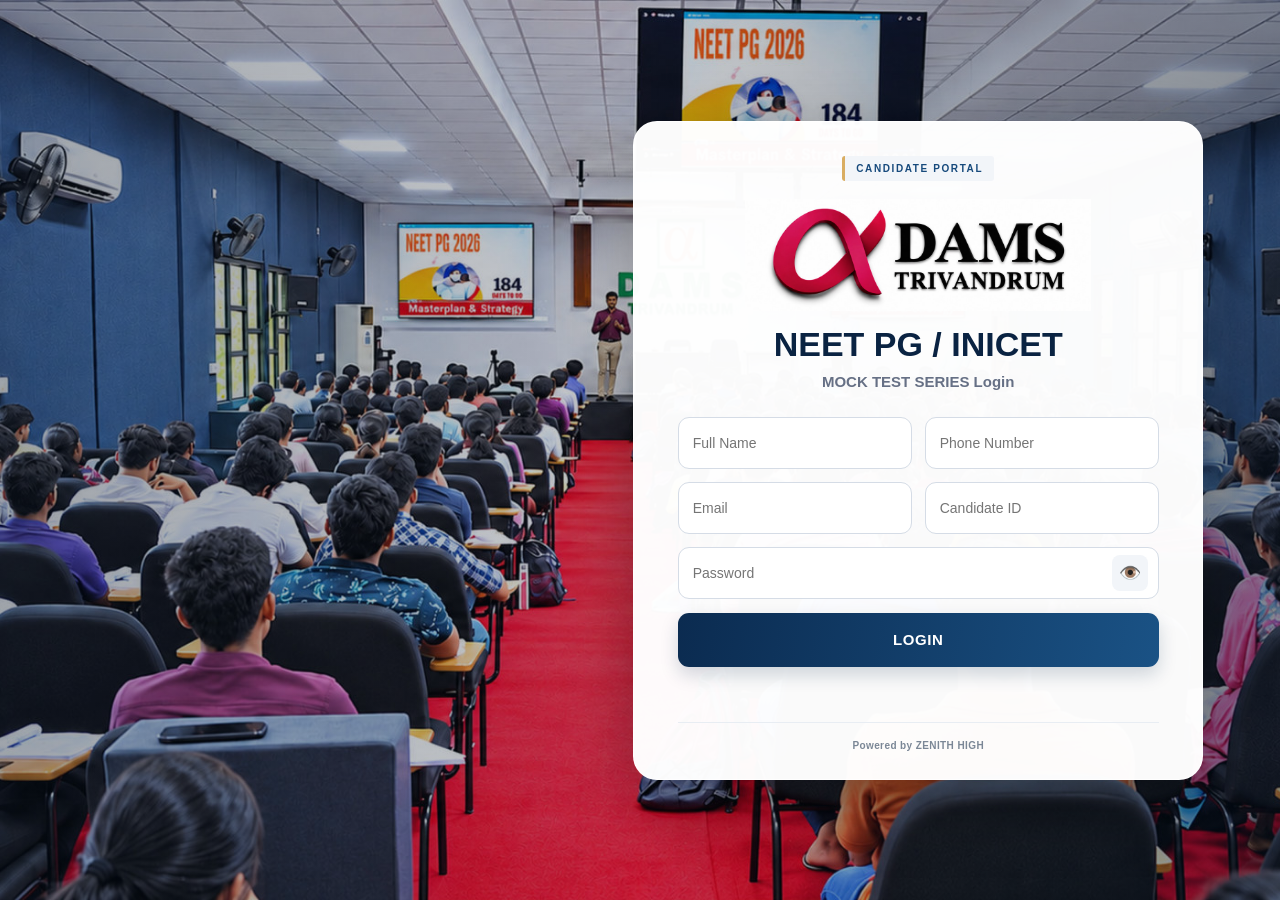
<file: index.html>
<!doctype html>
<html lang="en">
<head>
  <meta charset="utf-8">
  <meta name="viewport" content="width=device-width,initial-scale=1">
  <meta name="theme-color" content="#071a32">
  <meta http-equiv="refresh" content="0;url=login.html">
  <title>DAMS TVM NEET CBT</title>
</head>
<body>
  <p>Opening the DAMS candidate portal… <a href="login.html">Continue to login</a></p>
  <script>location.replace(new URL('login.html', location.href).href);</script>
</body>
</html>
</file>
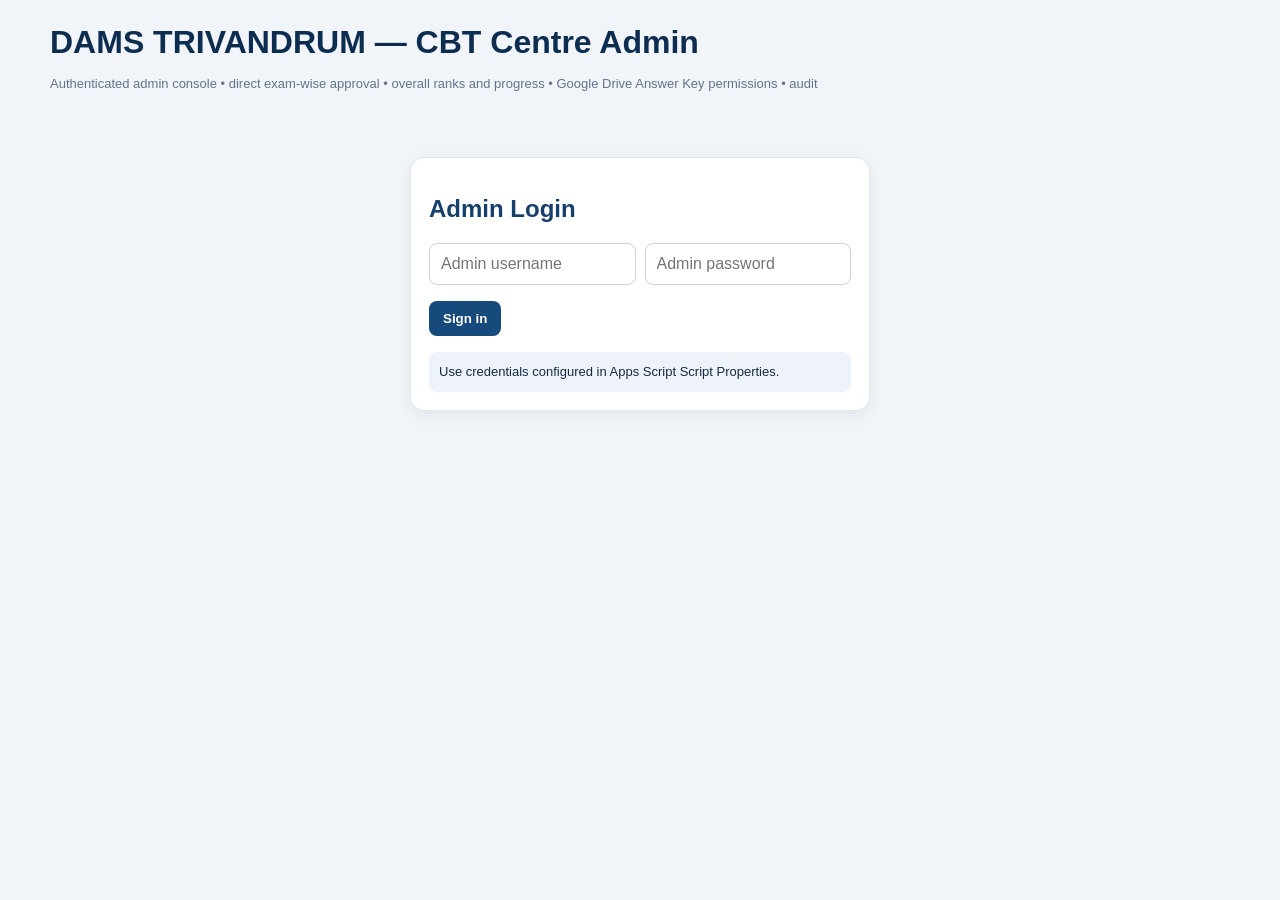
<file: admin.html>
<!DOCTYPE html>
<html lang="en">
<head>
<meta charset="UTF-8">
<meta name="viewport" content="width=device-width,initial-scale=1">
<meta name="theme-color" content="#071a32">
<title>DAMS CBT Centre Admin</title>
<style>
*{box-sizing:border-box}
body{margin:0;padding:20px;background:#f1f4f8;color:#172b45;font-family:Arial,sans-serif}
.wrap{max-width:1180px;margin:auto}
.panel{background:#fff;border:1px solid #dfe6ee;border-radius:14px;padding:18px;margin:14px 0;box-shadow:0 5px 18px #0b234010}
h1{color:#0c2d50;margin:4px 0 6px}
h2{color:#173f6c}
.muted{color:#63748a;font-size:13px;line-height:1.5}
.row{display:flex;gap:9px;flex-wrap:wrap;align-items:center}
input,select{padding:11px;border:1px solid #cbd5e1;border-radius:8px;min-width:180px;flex:1;max-width:100%;font:inherit}
button{padding:10px 14px;border:0;border-radius:8px;background:#174a7c;color:#fff;font-weight:700;cursor:pointer;transition:transform .12s ease,box-shadow .12s ease,filter .12s ease;position:relative}
button:hover:not(:disabled){filter:brightness(1.08);box-shadow:0 3px 10px #0b234022}
button:active:not(:disabled),button.feedback:not(:disabled){transform:translateY(1px) scale(.98);box-shadow:inset 0 2px 5px #0003,0 0 0 3px #4d8bc455}
button.secondary{background:#e9eff6;color:#173f6c}
button.danger{background:#a52636}
button.success{background:#177245}
button:disabled{opacity:.5;cursor:not-allowed;filter:grayscale(.2)}
button[aria-busy="true"]{cursor:progress;opacity:.78}
button[aria-busy="true"]:before{content:"";display:inline-block;width:11px;height:11px;margin-right:8px;border:2px solid currentColor;border-right-color:transparent;border-radius:50%;vertical-align:-1px;animation:spin .7s linear infinite}
@keyframes spin{to{transform:rotate(360deg)}}
table{width:100%;border-collapse:collapse;font-size:13px}
td,th{text-align:left;border-bottom:1px solid #e3e8ef;padding:9px;vertical-align:top;overflow-wrap:anywhere}
th{background:#f7f9fc;color:#294766;white-space:nowrap}
.table-wrap{overflow-x:auto;border:1px solid #e3e8ef;border-radius:9px}
#dashboard{display:none}
#loginPanel{max-width:460px;margin:7vh auto}
.notice{padding:10px;background:#eef3f9;border-radius:8px;margin-top:10px;white-space:pre-wrap;font-size:13px;line-height:1.5}
.error{color:#a11;background:#fff0f0}
.section-title{margin:0 0 12px}
.check{min-width:auto;flex:0}
.file-config{display:flex;gap:8px;flex-wrap:wrap;margin:10px 0}
.file-config input{min-width:260px}
video{width:min(100%,480px);background:#101820;border-radius:10px;display:none;margin-top:12px}
#cameraMsg{font-size:13px;color:#617086}
.status{font-weight:700}
.status.GRANTED,.status.ALREADY_GRANTED,.status.EXTERNAL{color:#177245}
.status.NOT_GRANTED,.status.REVOKED{color:#63748a}
.status.OLD_FILE{color:#a52636}
.small{font-size:12px}
.rank-change.up{color:#177245;font-weight:800}
.rank-change.down{color:#a52636;font-weight:800}
.rank-change.same{color:#63748a;font-weight:700}
.rank-highlight{font-weight:800;color:#173f6c}
#rankSearchInput{max-width:320px}
@media(max-width:650px){body{padding:9px}.panel{padding:12px}.row>*{min-width:0}#rankSearchInput{max-width:none;width:100%}button{min-height:40px}}
</style>
</head>
<body>
<main class="wrap">
<header>
  <h1>DAMS TRIVANDRUM — CBT Centre Admin</h1>
  <p class="muted">Authenticated admin console • direct exam-wise approval • overall ranks and progress • Google Drive Answer Key permissions • audit</p>
</header>

<section class="panel" id="loginPanel">
  <h2>Admin Login</h2>
  <div class="row">
    <input id="adminUser" autocomplete="username" placeholder="Admin username">
    <input id="adminPass" type="password" autocomplete="current-password" placeholder="Admin password">
  </div>
  <p><button id="loginBtn" type="button">Sign in</button></p>
  <div id="loginMsg" class="notice" role="status" aria-live="polite">Use credentials configured in Apps Script Script Properties.</div>
</section>

<div id="dashboard">
<section class="panel">
  <div class="row"><h2 class="section-title" style="flex:1">Pending exam approval requests</h2><button id="refreshBtn" class="secondary" type="button">Refresh dashboard</button></div>
  <div class="table-wrap"><table><thead><tr><th>Candidate</th><th>Email</th><th>Selected exam</th><th>Device</th><th>Requested</th><th>Expires</th><th>Decision</th></tr></thead><tbody id="pendingBody"></tbody></table></div>
  <div id="actionMsg" class="notice" role="status" aria-live="polite">No pending exam approval action performed.</div>
</section>

<section class="panel" id="rankingPanel">
  <h2 class="section-title">Overall rank list &amp; candidate progress</h2>
  <p class="muted">The rank list becomes available only after the selected exam’s official end time. Only successfully submitted results are ranked. Progress compares each candidate with the immediately preceding configured exam. Tie-break order: higher score, lower time taken, earlier submission.</p>
  <div class="row">
    <select id="rankExamSelect" aria-label="Choose exam for rank list"><option value="">Loading exam windows…</option></select>
    <button id="rankRefreshBtn" class="secondary" type="button">Refresh rank list</button>
    <button id="downloadRankCsvBtn" class="success" type="button" disabled>Download CSV</button>
    <input id="rankSearchInput" type="search" placeholder="Search candidate ID or name" aria-label="Search ranked candidates">
  </div>
  <div id="rankInfo" class="notice" role="status" aria-live="polite">Select a closed exam window to prepare its overall rank list.</div>
  <div class="table-wrap" style="margin-top:10px">
    <table>
      <thead><tr>
        <th>Rank</th><th>Candidate</th><th>Score</th><th>Correct</th><th>Wrong</th><th>Unattempted</th><th>Accuracy</th><th>Time taken</th><th>Previous score</th><th>Score change</th><th>Score change %</th><th>Previous rank</th><th>Rank change</th><th>Submitted</th>
      </tr></thead>
      <tbody id="rankBody"><tr><td colspan="14">No rank list loaded.</td></tr></tbody>
    </table>
  </div>
</section>

<section class="panel">
  <h2 class="section-title">Google Drive Answer Key permissions</h2>
  <p class="muted">Choose an exam. Only candidates with a recorded centre approval for that exact exam and a submitted result for that same exam window are eligible. Permissions remain locked until its official end time. Grant reader access individually or in sequential bulk batches.</p>
  <div class="row"><select id="answerExamSelect"><option value="">Loading exam windows…</option></select><button id="refreshAnswerKeyBtn" class="secondary" type="button">Refresh candidates</button></div>
  <div class="file-config"><input id="answerKeyFileId" placeholder="Private Answer Key PDF Drive file ID or URL"><button id="saveAnswerKeyFileBtn" type="button">Save PDF for this exam</button></div>
  <div id="answerKeyInfo" class="notice" role="status" aria-live="polite">Select an exam to inspect eligible submitted candidates.</div>
  <div class="row" style="margin:12px 0"><label class="row small"><input id="selectAllAnswerCandidates" class="check" type="checkbox"> Select all eligible candidates</label><button id="bulkGrantAnswerKeyBtn" class="success" type="button">Grant selected (bulk)</button></div>
  <div class="table-wrap"><table><thead><tr><th>Select</th><th>Candidate</th><th>Registered email</th><th>Score</th><th>Submitted</th><th>Drive status</th><th>Action</th></tr></thead><tbody id="answerKeyCandidatesBody"></tbody></table></div>
  <div id="answerKeyActionMsg" class="notice" role="status" aria-live="polite">No permission action performed.</div>
</section>

<section class="panel">
  <h2 class="section-title">Active centre authorizations</h2>
  <div class="table-wrap"><table><thead><tr><th>Candidate</th><th>Centre</th><th>Authorized at</th><th>Last heartbeat</th><th>Action</th></tr></thead><tbody id="sessionsBody"></tbody></table></div>
</section>

<section class="panel">
  <h2 class="section-title">Recent audit events</h2>
  <div class="table-wrap"><table><thead><tr><th>Time</th><th>Candidate</th><th>Event</th><th>Admin</th><th>Details</th></tr></thead><tbody id="auditBody"></tbody></table></div>
</section>

<p><button id="logoutAdmin" class="secondary" type="button">Admin logout</button></p>
</div>
</main>
<script src="config.js?v=20261114_rank_progress_v1"></script>
<script src="admin.js?v=20261114_rank_progress_v1"></script>
</body>
</html>
</file>
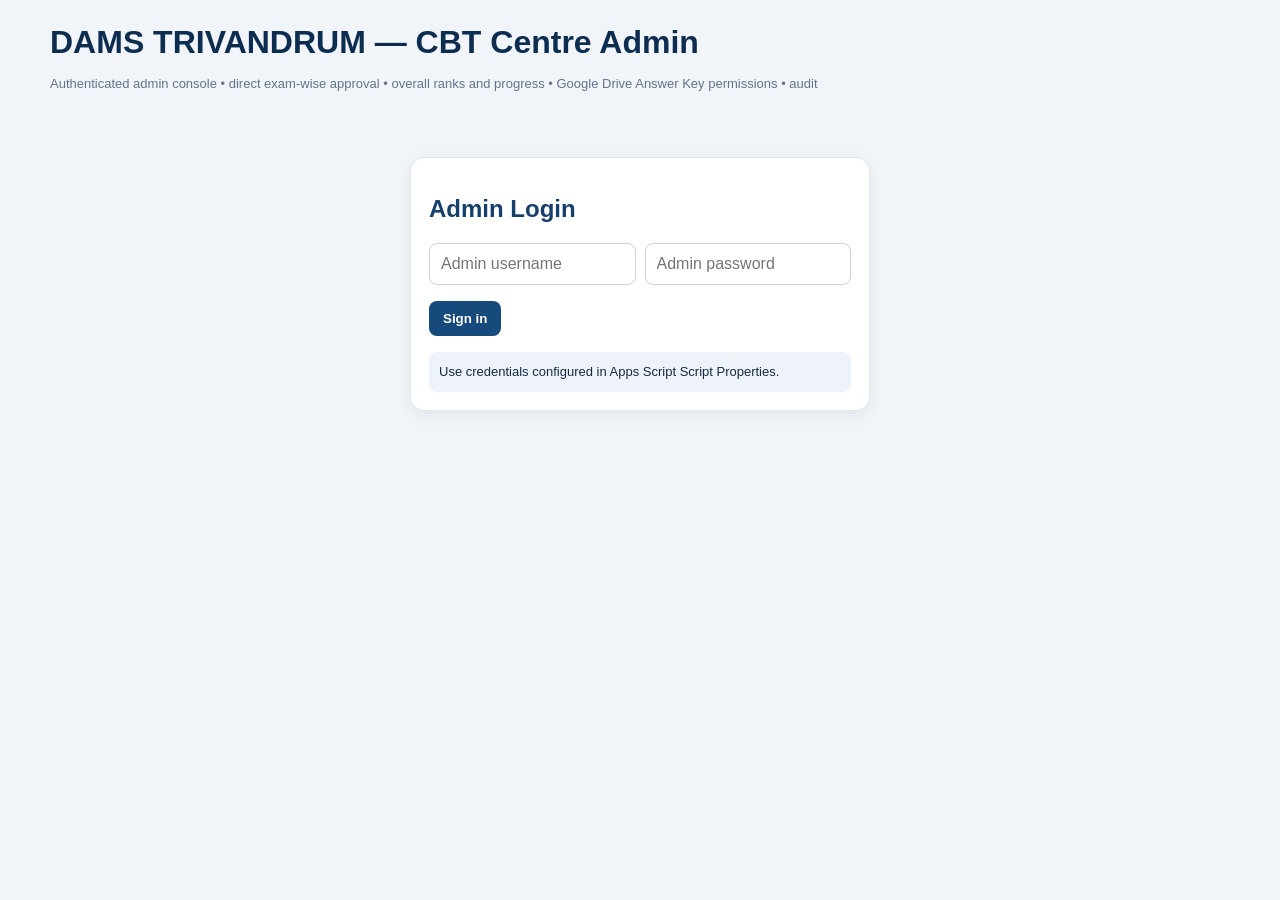
<file: dashboard.html>
<!doctype html>
<html lang="en">
<head>
  <meta charset="utf-8">
  <meta name="viewport" content="width=device-width,initial-scale=1">
  <meta http-equiv="refresh" content="0;url=admin.html">
  <title>DAMS CBT Admin</title>
</head>
<body>
  <p>Opening the secure admin dashboard… <a href="admin.html">Continue</a></p>
  <script>location.replace(new URL('admin.html', location.href).href);</script>
</body>
</html>
</file>
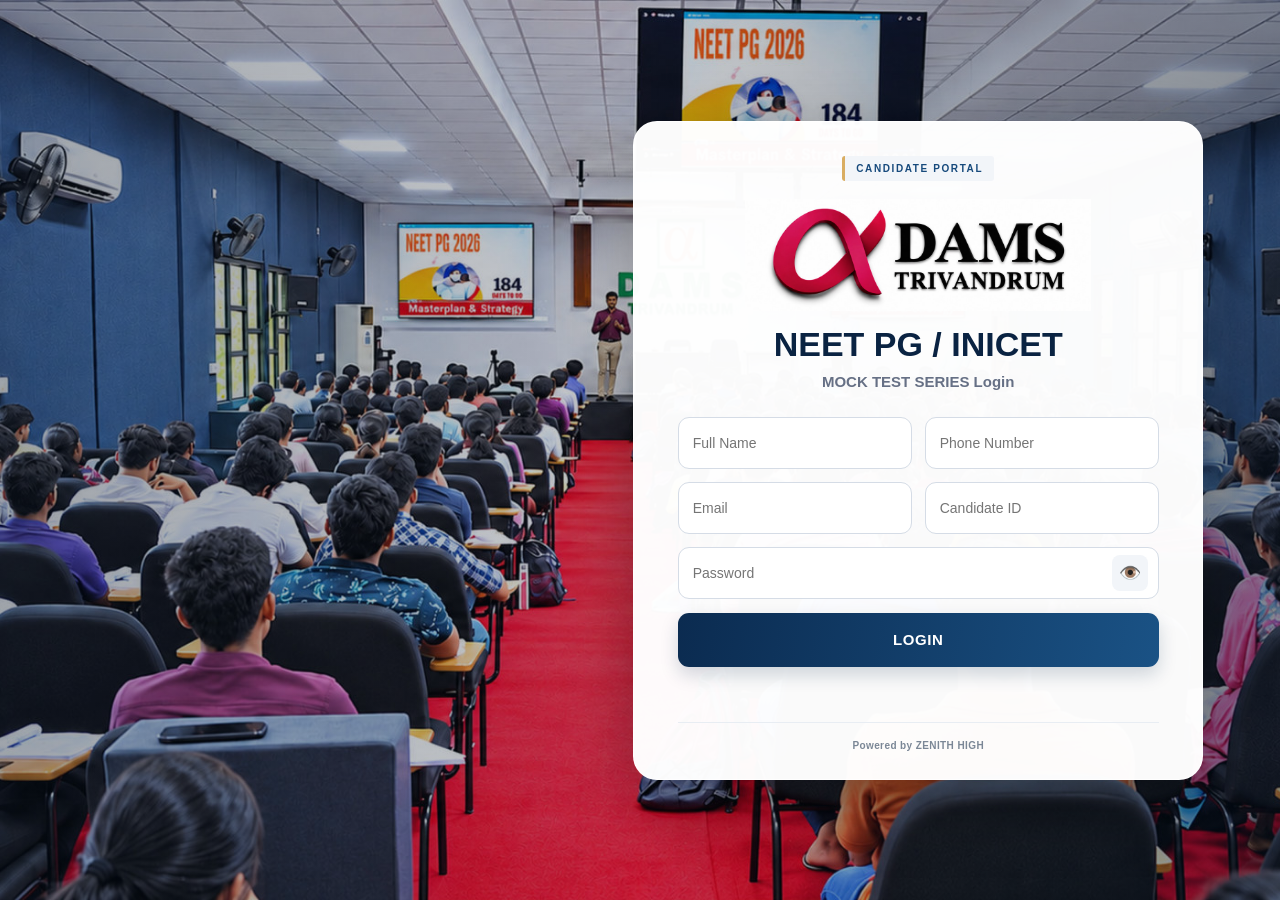
<file: exam-selector.html>
<!DOCTYPE html>
<html lang="en"><head>
<meta charset="UTF-8"><meta name="viewport" content="width=device-width,initial-scale=1"><meta name="theme-color" content="#071a32">
<title>Select Examination - DAMS CBT</title>
<style>
*{box-sizing:border-box}body{margin:0;padding:18px;background:#f1f4f8;color:#172b45;font-family:Arial,sans-serif}.wrap{max-width:980px;margin:auto}
.head{background:#0c2d50;color:#fff;border-radius:16px;padding:22px;margin:10px 0 16px}.head h1{margin:0 0 7px;font-size:25px}.muted{color:#66788e;font-size:13px;line-height:1.5}.head .muted{color:#d8e2ef}
.panel{background:#fff;border:1px solid #dfe6ee;border-radius:14px;padding:18px;margin:14px 0;box-shadow:0 5px 18px #0b234010}.exam-list{display:grid;grid-template-columns:repeat(auto-fit,minmax(245px,1fr));gap:12px}.exam-card{border:1px solid #d8e1eb;border-radius:12px;padding:15px;background:#fff}.exam-card.selected{border:2px solid #174a7c;background:#f5f9fd}.exam-card h3{margin:0 0 10px;color:#143b63}.meta{font-size:13px;line-height:1.65;color:#596b80;white-space:pre-line}
.tag{display:inline-block;padding:4px 8px;border-radius:20px;background:#edf2f7;color:#39516c;font-size:11px;font-weight:700;margin-bottom:9px}.tag.open{background:#e8f6ee;color:#176b35}.tag.upcoming{background:#fff5df;color:#805300}.tag.closed{background:#f2f3f5;color:#68778b}
.btn{min-height:40px;padding:11px 16px;border:0;border-radius:8px;background:#174a7c;color:#fff;font-weight:700;cursor:pointer;transition:transform .12s,filter .15s,box-shadow .15s,background .15s}.btn:hover:not(:disabled){filter:brightness(1.08);box-shadow:0 5px 13px rgba(23,74,124,.17)}.btn:active:not(:disabled){transform:translateY(1px) scale(.985);filter:brightness(.94)}.btn:focus-visible{outline:3px solid rgba(217,173,98,.9);outline-offset:3px}.btn.secondary{background:#e9eff6;color:#173f6c}.btn:disabled{opacity:.58;cursor:not-allowed;box-shadow:none}.btn.is-loading:before{content:"";display:inline-block;width:12px;height:12px;margin-right:8px;vertical-align:-2px;border:2px solid currentColor;border-right-color:transparent;border-radius:50%;animation:spin .7s linear infinite}
.row{display:flex;gap:9px;flex-wrap:wrap;align-items:center;margin-top:14px}.notice{padding:12px;background:#eef3f9;border-radius:9px;margin-top:12px;white-space:pre-wrap;font-size:13px;line-height:1.55}.notice.error{background:#fff0f0;color:#a11}.links{margin:18px 0;text-align:center}.links a{color:#174a7c;font-weight:700;margin:0 9px}.links a:focus-visible{outline:3px solid #d9ad62;outline-offset:3px;border-radius:3px}
@keyframes spin{to{transform:rotate(360deg)}}
@media(max-width:600px){body{padding:10px}.head{padding:18px}.head h1{font-size:21px}.panel{padding:14px}.row .btn{flex:1 1 auto}}
@media(prefers-reduced-motion:reduce){*,*:before,*:after{animation-duration:.01ms!important;transition-duration:.01ms!important;scroll-behavior:auto!important}}
</style></head><body><main class="wrap">
<header class="head"><h1>DAMS TRIVANDRUM — Select Examination</h1><div class="muted" id="candidateLine">Loading candidate session…</div></header>
<section class="panel"><h2>Available examinations</h2><p class="muted">Sign in first, then select the exact examination you intend to attend. Admin approval is requested only for that selected exam; no approval is needed to view previously submitted results.</p><div id="examList" class="exam-list"><div class="muted">Loading examination windows…</div></div><div id="selectorStatus" class="notice" role="status" aria-live="polite">Checking available examinations…</div></section>
<section class="panel"><h2>Exam-wise administrator approval</h2><p class="muted" id="selectedExamText">Select an examination above to continue.</p><div class="row"><button class="btn" id="requestApprovalBtn" disabled>Request Admin Approval</button><button class="btn secondary" id="refreshExamsBtn">Refresh Examinations</button><button class="btn secondary" id="logoutBtn">Logout</button></div><div id="approvalStatus" class="notice" role="status" aria-live="polite">No approval request has been made.</div></section>
<div class="links"><a href="result.html">Previous Results / Performance Analysis</a></div>
</main>
<script src="config.js?v=20261113_direct_approval_v2"></script>
<script src="tab-session.js?v=20261114_tab_bound_v1"></script>
  <script src="exam-selector.js?v=20261114_tab_bound_v1"></script>
</body></html>
</file>
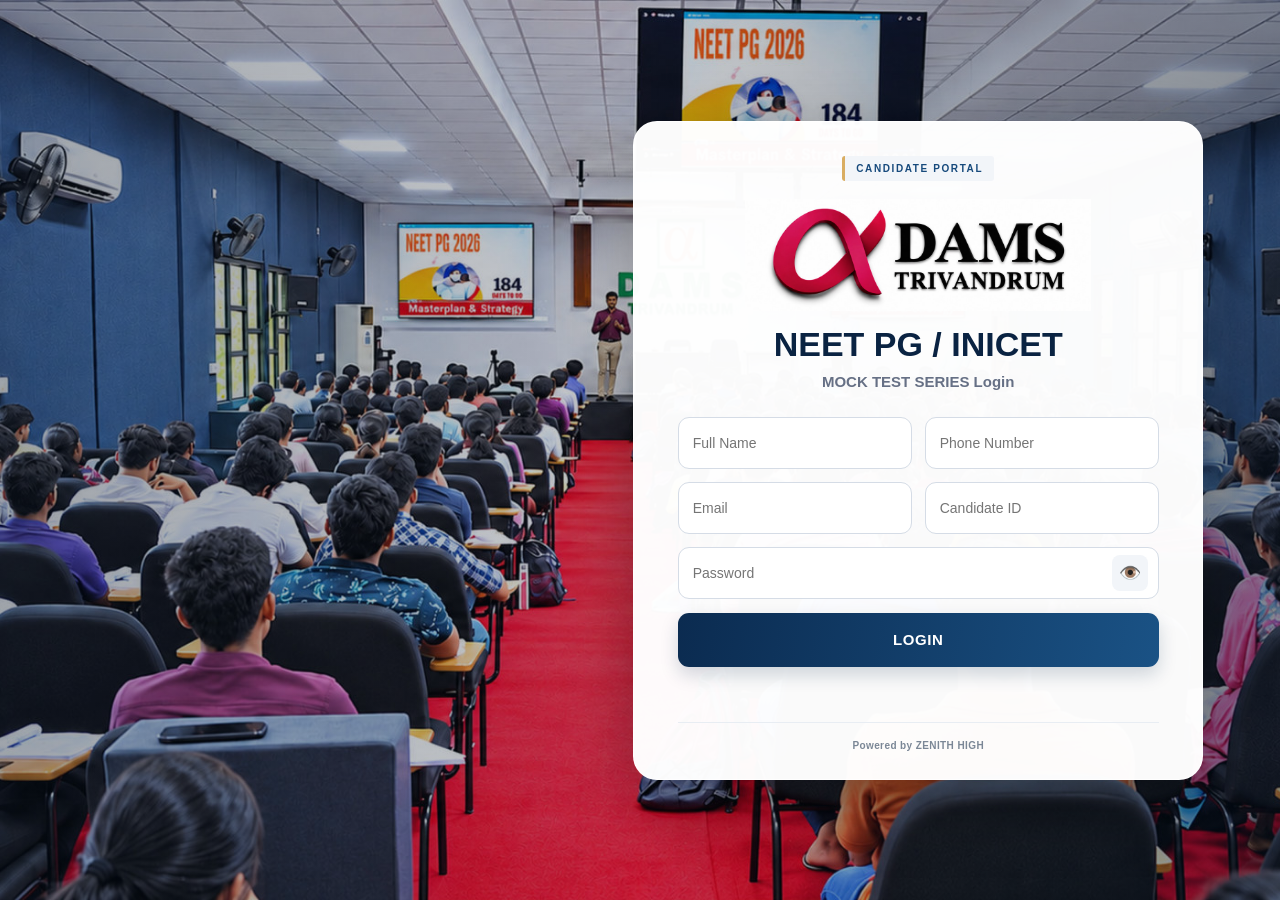
<file: exam.html>
<!DOCTYPE html>
<html lang="en">
<head>
  <meta charset="UTF-8" />
  <meta name="viewport" content="width=device-width, initial-scale=1.0" />
  <title>DAMS TRIVANDRUM - MOCK TEST SERIES - Exam</title>

<style>
    * { box-sizing: border-box; }

    body {
      margin: 0;
      font-family: Arial, sans-serif;
      background: #ffffff;
      color: #111;
    }

    .topbar {
      background: #003b66;
      color: white;
      min-height: 34px;
      padding: 7px 14px;
      display: flex;
      justify-content: space-between;
      align-items: center;
      font-size: 14px;
      font-weight: bold;
      position: sticky;
      top: 0;
      z-index: 999;
    }

    .layout {
      display: grid;
      grid-template-columns: 1fr 310px;
      min-height: calc(100vh - 34px);
    }

    .main {
      padding: 15px 45px;
      background: #ffffff;
    }

    .qbox { max-width: 950px; }

    .student-info {
      font-size: 13px;
      margin-bottom: 10px;
      line-height: 1.5;
      color: #333;
    }

    .qtitle {
      font-weight: bold;
      margin-bottom: 12px;
      font-size: 15px;
    }

    .qtext {
      background: #f7f7f7;
      padding: 12px;
      border-radius: 4px;
      line-height: 1.45;
      font-size: 15px;
      margin-bottom: 14px;
      white-space: pre-wrap;
    }

    .media-status {
      display: none;
      padding: 12px;
      margin: 12px 0;
      background: #eef3f9;
      border: 1px solid #d6dce5;
      border-radius: 6px;
      color: #003b66;
      font-size: 14px;
      font-weight: bold;
      text-align: center;
    }

    .qimg {
      width: 100%;
      max-height: 520px;
      object-fit: contain;
      display: block;
      margin: 12px auto;
      border: 1px solid #ddd;
      border-radius: 4px;
      cursor: zoom-in;
      background: #ffffff;
    }

    .qvideo {
      width: 100%;
      max-height: 520px;
      display: block;
      margin: 12px auto;
      border: 1px solid #ddd;
      border-radius: 4px;
      background: #000000;
    }

    .opts { margin-top: 10px; }

    .opt {
      border: 1px solid #ddd;
      border-radius: 4px;
      padding: 10px 12px;
      margin-bottom: 8px;
      font-size: 14px;
      background: white;
      cursor: pointer;
      display: flex;
      align-items: center;
      gap: 8px;
    }

    .opt:hover { background: #f6f8fb; }

    .opt.selected {
      background: #dbeafe;
      border-color: #003b66;
      font-weight: bold;
    }

    .radio-circle {
      width: 13px;
      height: 13px;
      min-width: 13px;
      border-radius: 50%;
      border: 2px solid #8a8a8a;
      display: inline-block;
      position: relative;
    }

    .opt.selected .radio-circle { border-color: #0057d9; }

    .opt.selected .radio-circle::after {
      content: "";
      width: 7px;
      height: 7px;
      background: #0057d9;
      border-radius: 50%;
      position: absolute;
      left: 1px;
      top: 1px;
    }

    .actions {
      display: flex;
      gap: 8px;
      margin-top: 12px;
      flex-wrap: wrap;
    }

    button {
      background: #003b66;
      color: white;
      border: none;
      border-radius: 5px;
      padding: 9px 14px;
      font-weight: bold;
      cursor: pointer;
      font-size: 13px;
    }

    button:hover { opacity: 0.9; }

    button:disabled {
      opacity: 0.45;
      cursor: not-allowed;
    }

    button.danger { background: #c40035; }

    .palette {
      background: #f3f5fa;
      border-left: 1px solid #d6dce5;
      padding: 25px 18px;
      min-height: calc(100vh - 34px);
      position: sticky;
      top: 34px;
      max-height: calc(100vh - 34px);
      overflow-y: auto;
      scroll-behavior: smooth;
    }

    .palette h3 {
      margin: 0 0 16px 0;
      font-size: 20px;
    }

    #pal {
      display: grid;
      grid-template-columns: repeat(6, 38px);
      gap: 10px;
      align-items: center;
    }

    #pal button {
      width: 38px;
      height: 38px;
      padding: 0;
      border-radius: 6px;
      border: none;
      font-size: 13px;
      font-weight: bold;
      color: #111;
      background: #dbe3e7;
    }

    #pal button.current {
      outline: 3px solid #000;
      outline-offset: 2px;
    }

    #pal button.unanswered {
      background: #dbe3e7;
      color: #111;
    }

    #pal button.answered {
      background: #2e7d32;
      color: white;
    }

    #pal button.review {
      background: #7b1fa2;
      color: white;
    }

    #pal button.ansreview {
      background: #0d70b7;
      color: white;
    }

    .legend {
      margin-top: 16px;
      font-size: 13px;
    }

    .legend div {
      margin-bottom: 8px;
      display: flex;
      align-items: center;
      gap: 8px;
    }

    .dot {
      width: 13px;
      height: 13px;
      display: inline-block;
      border-radius: 3px;
    }

    .dot.unanswered { background: #dbe3e7; }
    .dot.answered { background: #2e7d32; }
    .dot.review { background: #7b1fa2; }
    .dot.ansreview { background: #0d70b7; }

    .warning {
      color: #c62828;
      font-weight: bold;
      margin-top: 14px;
      font-size: 14px;
    }

    .img-modal {
      display: none;
      position: fixed;
      inset: 0;
      background: rgba(0, 0, 0, 0.92);
      z-index: 9999;
    }

    .img-modal.show { display: block; }

    .img-modal-top {
      height: 55px;
      display: flex;
      justify-content: flex-end;
      align-items: center;
      gap: 10px;
      padding: 10px;
    }

    .img-modal-body {
      height: calc(100vh - 55px);
      display: flex;
      justify-content: center;
      align-items: center;
      overflow: auto;
    }

    .img-modal-body img {
      max-width: 95%;
      max-height: 95%;
      object-fit: contain;
    }

    @media (max-width: 768px) {
      .topbar {
        height: auto;
        min-height: 36px;
        font-size: 13px;
        padding: 8px 10px;
      }

      .layout { display: block; }

      .main { padding: 12px; }

      .qtext { font-size: 14px; }

      .qimg,
      .qvideo {
        max-height: 360px;
      }

      .opt {
        font-size: 14px;
        padding: 10px;
      }

      .actions { gap: 6px; }

      .actions button {
        padding: 8px 10px;
        font-size: 12px;
      }

      .palette {
        border-left: none;
        border-top: 1px solid #d6dce5;
        min-height: auto;
        padding: 18px 12px;
        position: static;
        max-height: 55vh;
        overflow-y: auto;
        scroll-behavior: smooth;
      }

      #pal {
        grid-template-columns: repeat(6, 42px);
        gap: 9px;
      }

      #pal button {
        width: 42px;
        height: 42px;
        font-size: 13px;
      }
    }

    @media (max-width: 380px) {
      #pal { grid-template-columns: repeat(5, 42px); }
    }

    #qImgWrap img {
      width: 100%;
      max-height: 520px;
      object-fit: contain;
      display: block;
      margin: 12px auto;
      border: 1px solid #ddd;
      border-radius: 4px;
      cursor: zoom-in;
      background: #fff;
    }

    #imgModalPic {
      max-width: 95%;
      max-height: 95%;
      object-fit: contain;
    }

    .student-info { margin-bottom: 10px; }
    .schedule-info { font-size: 12px; font-weight: normal; }

    /* Candidate ID in exam header */
    .candidate-id-display {
      font-size: 12px;
      font-weight: bold;
      white-space: nowrap;
    }

    @media (max-width: 768px) {
      .candidate-id-display {
        display: block;
        margin-top: 3px;
        font-size: 12px;
      }
    }
</style>

<link rel="stylesheet" href="dams-theme.css?v=1">

</head>

<body>

  <header class="topbar">
    <div>
      DAMS TRIVANDRUM - MOCK TEST SERIES

      <span class="candidate-id-display">
        | Candidate ID: <b id="candidateIdDisplay">--</b>
      </span>

      <span class="schedule-info">
        | IST: <span id="istClock">--</span>
      </span>
    </div>

    <div>
      Time Left: <b id="timeLeft">60:00</b>
      &nbsp; | &nbsp;
      Violations: <b id="vio">0</b>
    </div>
  </header>

  <div class="layout">

    <main class="main">
      <div class="qbox">

        <div class="student-info" id="studentInfo"></div>

        <div class="student-info schedule-info">
          Exam window:
          <span id="examStartIST">--</span>
          to
          <span id="examEndIST">--</span>
        </div>

        <div id="qTitle" class="qtitle">Loading examination...</div>
        <div id="qText" class="qtext"></div>
        <div id="qImgWrap"></div>
        <div id="opts" class="opts"></div>

        <div class="actions">
          <button id="prevBtn" type="button">Previous</button>
          <button id="clearBtn" type="button">Clear Response</button>
          <button id="markBtn" type="button">Mark for Review</button>
          <button id="nextBtn" type="button">Next</button>
        </div>

        <div class="actions">
          <button id="submitBtn" class="danger" type="button">Submit</button>
        </div>

        <div class="warning" id="warning"></div>

      </div>
    </main>

    <aside class="palette" id="paletteBox">
      <h3>Questions</h3>
      <div id="pal"></div>

      <div class="legend">
        <div><span class="dot unanswered"></span> Unanswered</div>
        <div><span class="dot answered"></span> Answered</div>
        <div><span class="dot review"></span> Marked</div>
        <div><span class="dot ansreview"></span> Answered + Marked</div>
      </div>
    </aside>

  </div>

  <div id="imgModal" class="img-modal" aria-hidden="true">
    <div class="img-modal-top">
      <button id="imgFullBtn" type="button">Fullscreen</button>
      <button id="imgCloseBtn" class="danger" type="button">Close</button>
    </div>

    <div class="img-modal-body">
      <img id="imgModalPic" alt="Question image enlarged" />
    </div>
  </div>

  <!-- Load configuration first, then the single exam controller. -->
  <script src="config.js?v=20261113_direct_approval_v2"></script>
  <script src="tab-session.js?v=20261114_tab_bound_v1"></script>
  <script src="exam.js?v=20261114_tab_bound_v1"></script>

  <!-- Display logged-in Candidate ID -->
  <script>
    (function () {
      try {
        const candidate = JSON.parse(
          sessionStorage.getItem("neet_candidate") || "{}"
        );

        const candidateId =
          candidate.candidateId || candidate.id || "";

        const display = document.getElementById("candidateIdDisplay");

        if (display) {
          display.textContent = candidateId || "Not available";
        }
      } catch (error) {
        const display = document.getElementById("candidateIdDisplay");
        if (display) {
          display.textContent = "Not available";
        }
      }
    })();
  </script>

</body>
</html>
</file>
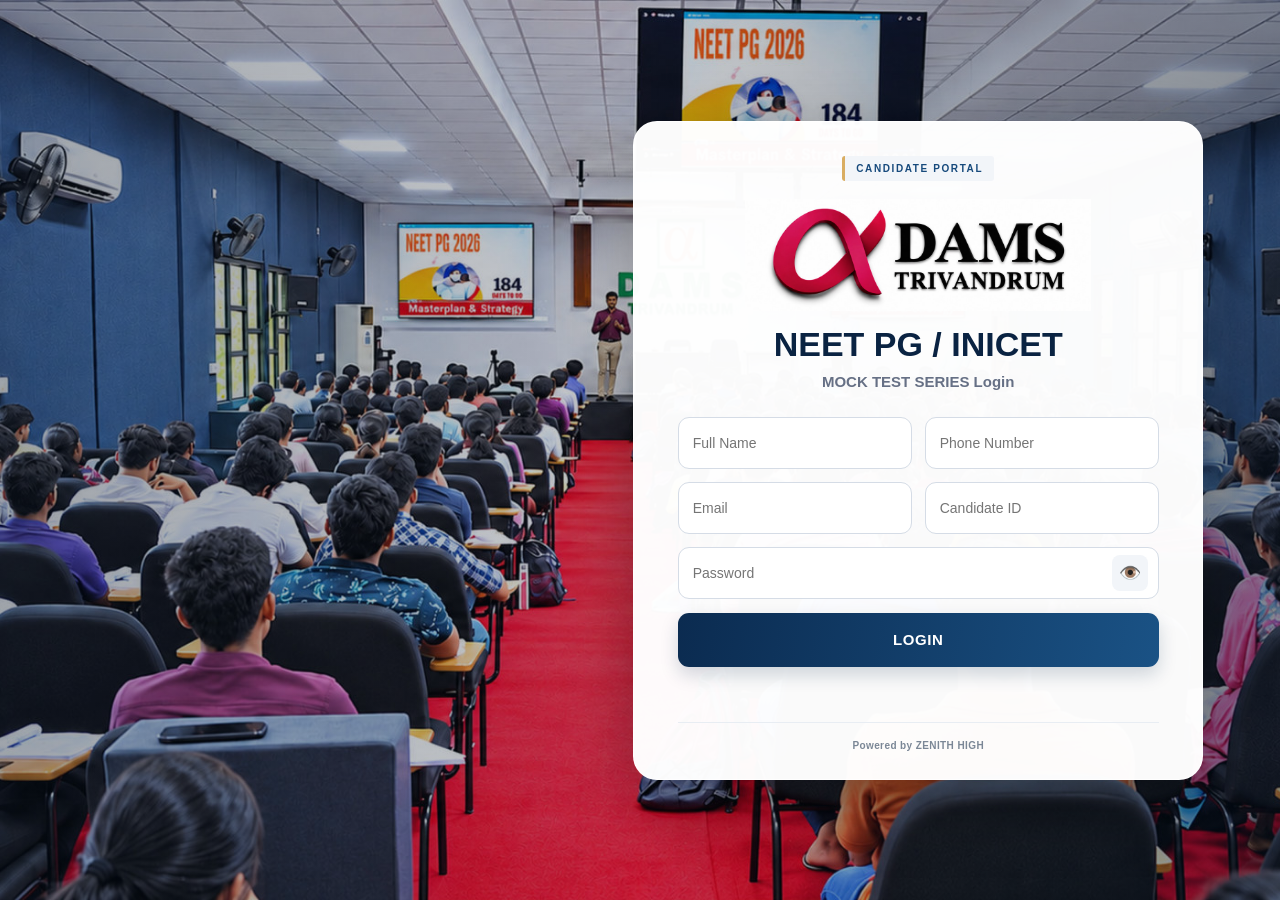
<file: instructions.html>
<!DOCTYPE html>
<html lang="en">
<head>
<meta charset="UTF-8"><meta name="viewport" content="width=device-width,initial-scale=1"><meta name="theme-color" content="#071a32">
<title>Exam Instructions - DAMS CBT</title>
<style>
*{box-sizing:border-box}body{margin:0;background:#eef3f9;color:#172033;font-family:Arial,sans-serif}.topbar{padding:18px 22px;background:#003b66;color:#fff;font-weight:800}.card{max-width:900px;margin:28px auto;background:#fff;padding:30px;border-radius:14px;box-shadow:0 4px 18px #0001}h2{margin-top:0;font-size:28px}.candidate{padding:14px;background:#f4f7fb;border-radius:10px;line-height:1.6}.meta{display:flex;gap:10px;flex-wrap:wrap;margin:14px 0 20px}.pill{padding:10px 12px;background:#eef2f7;border-radius:8px;font-size:13px}ul{font-size:16px;line-height:1.8;padding-left:25px}.btn{padding:13px 22px;border:0;border-radius:9px;background:#003b66;color:#fff;font-size:16px;font-weight:800;cursor:pointer}.btn:disabled{opacity:.45;cursor:not-allowed}.notice{font-weight:700;margin:12px 0;padding:12px;border-radius:8px;background:#eef3f9;line-height:1.5}.notice.error{background:#fff0f0;color:#a11}@media(max-width:700px){.card{margin:16px 12px;padding:22px 18px}h2{font-size:24px}ul{font-size:15px}}
</style>
<link rel="preconnect" href="https://script.google.com" crossorigin><link rel="preconnect" href="https://script.googleusercontent.com" crossorigin><link rel="dns-prefetch" href="//script.google.com"><link rel="stylesheet" href="ui-feedback.css?v=20261114_tab_bound_v1">
</head>
<body>
<header class="topbar">DAMS TRIVANDRUM — ZENITH NEET PG / INICET MOCK TEST SERIES</header>
<main class="card">
<h2>Examination Instructions</h2>
<div class="candidate" id="candidateInfo">Loading candidate…</div>
<div class="meta"><div class="pill">Exam: <b id="examName">--</b></div><div class="pill">Start (IST): <b id="startIST">--</b></div><div class="pill">End (IST): <b id="endIST">--</b></div><div class="pill">Status: <b id="statusTxt">Checking…</b></div></div>
<ul>
<li>Read each question carefully before answering.</li>
<li>Refreshing this same browser tab is permitted; the existing attempt and original timer will resume.</li>
<li>Switching to another browser tab or minimizing the browser during the exam requires fresh Admin approval before continuing.</li>
<li>Using another browser or device requires a new Admin approval for that exact exam.</li>
<li>A temporary network interruption does not reset the timer or clear saved answers. Reconnect and continue in the same tab.</li>
<li>The examination timer starts only after you press Start Exam when the scheduled start time has arrived.</li>
<li>Click Submit only when you are finished. Remember your Candidate ID to check the result.</li>
<li>Admin approval is specific to the selected exam, device/browser and browser tab.</li>
</ul>
<label><input id="agree" type="checkbox"> I have read and understood the instructions.</label>
<p><button class="btn" id="startBtn" disabled>Start Exam</button></p>
<div id="msg" class="notice">Verifying administrator approval…</div>
<p><a href="result.html">Previous Results</a> · <a href="#" id="logoutLink">Logout</a></p>
</main>
<script src="config.js?v=20261114_tab_bound_v1"></script>
<script src="tab-session.js?v=20261114_tab_bound_v1"></script>
<script>
'use strict';
(function(){
  const $=id=>document.getElementById(id);
  function read(){try{return JSON.parse(sessionStorage.getItem('neet_candidate')||'null');}catch(_){return null;}}
  const c=read();
  if(!c||!c.token||!c.accessToken||!c.deviceSessionId||!c.examWindowId){location.replace('exam-selector.html');return;}
  const ex=c.selectedExam||{};
  const startMs=Date.parse(ex.startISO||'');
  const endMs=Date.parse(ex.endISO||'');
  if(Number.isFinite(startMs))window.EXAM_START_MS=startMs;
  if(Number.isFinite(endMs))window.EXAM_END_MS=endMs;
  $('candidateInfo').textContent='Name: '+(c.name||'')+' | Candidate ID: '+c.candidateId+' | Email: '+(c.email||'');
  $('examName').textContent=ex.examName||c.examWindowId;
  $('startIST').textContent=window.formatIST?window.formatIST(startMs):new Date(startMs).toLocaleString();
  $('endIST').textContent=window.formatIST?window.formatIST(endMs):new Date(endMs).toLocaleString();
  function say(t,bad){if($('msg').textContent!==t)$('msg').textContent=t;$('msg').classList.toggle('error',!!bad);}
  async function api(action){
    const r=await fetch(window.API_URL,{method:'POST',headers:{'Content-Type':'text/plain;charset=utf-8'},body:JSON.stringify({action,token:c.token,candidateId:c.candidateId,examWindowId:c.examWindowId,accessToken:c.accessToken,deviceSessionId:c.deviceSessionId,tabSessionId:c.tabSessionId}),cache:'no-store'});
    const t=await r.text();let d;try{d=JSON.parse(t);}catch(_){throw new Error('Invalid response from examination server.');}
    if(!r.ok||d.ok===false){const e=new Error(d.error||d.message||'Request failed');e.code=d.code||'';throw e;}return d;
  }
  let authorized=false;let starting=false;let checkTimer=null;let checkBusy=false;
  function tick(){
    const now=Date.now();
    const open=Number.isFinite(startMs)&&Number.isFinite(endMs)&&now>=startMs&&now<=endMs;
    $('startBtn').disabled=starting||!authorized||!open||!$('agree').checked;
    if(authorized&&!starting)say(open?'Approval is active. You may start the exam now. The timer begins only after you press Start Exam.':'Approval is active. You may read the instructions and wait for the scheduled start time.',false);
  }
  async function check(){
    if(checkBusy)return;checkBusy=true;
    try{
      const d=await api('checkExamAccess');
      if(d.authorized!==true){const error=new Error('Administrator approval is not active for this exam and browser tab.');error.code='CENTRE_AUTH_REVOKED';throw error;}
      authorized=true;$('statusTxt').textContent='Approved';say('Administrator approval confirmed for '+(ex.examName||c.examWindowId)+'.',false);tick();
    }catch(e){
      authorized=false;$('startBtn').disabled=true;
      const code=String(e&&e.code||'').toUpperCase();
      const requiresApproval=['CENTRE_AUTH_REQUIRED','CENTRE_AUTH_INVALID','CENTRE_AUTH_REVOKED','TAB_SESSION_REQUIRED','TAB_SESSION_INVALID','TAB_SESSION_MISMATCH'].includes(code);
      if(requiresApproval){
        $('statusTxt').textContent='Not approved';
        say(e.message+' Return to Exam Selector to request approval again.',true);
        setTimeout(()=>location.replace('exam-selector.html?reauthorize=1'),1800);
      }else{
        $('statusTxt').textContent='Connection pending';
        say('The server cannot be reached right now. Your approval is not being reset. Reconnect to the internet; this page will retry automatically.',true);
        if(checkTimer)clearTimeout(checkTimer);
        checkTimer=setTimeout(check,2500);
      }
    }finally{checkBusy=false;}
  }
  $('agree').addEventListener('change',tick);
  $('startBtn').addEventListener('click',async()=>{
    if(starting||!authorized||!$('agree').checked)return;
    starting=true;const button=$('startBtn');button.disabled=true;button.classList.add('is-loading');button.setAttribute('aria-busy','true');button.textContent='Checking approval…';
    try{
      const d=await api('checkExamAccess');if(!d.authorized)throw new Error('Approval was revoked.');
      button.textContent='Opening examination…';location.replace('exam.html?v=20261114_tab_bound_v1');
    }catch(e){
      const code=String(e&&e.code||'').toUpperCase();
      const requiresApproval=['CENTRE_AUTH_REQUIRED','CENTRE_AUTH_INVALID','CENTRE_AUTH_REVOKED','TAB_SESSION_REQUIRED','TAB_SESSION_INVALID','TAB_SESSION_MISMATCH'].includes(code);
      authorized=false;starting=false;
      button.classList.remove('is-loading');button.removeAttribute('aria-busy');button.textContent='Start Exam';
      say(requiresApproval?e.message:'The server could not confirm your approval because of a connection problem. Your approval is not being reset; reconnect and this page will verify it again.',true);
      tick();
      if(checkTimer)clearTimeout(checkTimer);
      checkTimer=setTimeout(check,requiresApproval?1200:2500);
    }
  });
  $('logoutLink').addEventListener('click',async e=>{
    e.preventDefault();const link=$('logoutLink');link.classList.add('feedback');link.textContent='Logging out…';
    try{await api('cancelCandidateLogin');}catch(_){}
    sessionStorage.removeItem('neet_candidate');location.replace('login.html');
  });
  (async()=>{
    try{
      if(!window.ZenithTabSession)throw new Error('Tab security helper is missing. Refresh this page.');
      const oldTabId=String(c.tabSessionId||'');
      c.tabSessionId=await window.ZenithTabSession.ensure(c);
      if(oldTabId&&oldTabId!==c.tabSessionId){c.accessToken='';c.accessId='';sessionStorage.setItem('neet_candidate',JSON.stringify(c));location.replace('exam-selector.html?reauthorize=1');return;}
      sessionStorage.setItem('neet_candidate',JSON.stringify(c));
      check();
    }catch(e){say(e.message||'Unable to verify this browser tab.',true);$('statusTxt').textContent='Not approved';$('startBtn').disabled=true;}
  })();
  setInterval(tick,1000);
})();
</script>
<script src="ui-feedback.js?v=20261114_tab_bound_v1" defer></script>
</body></html>
</file>
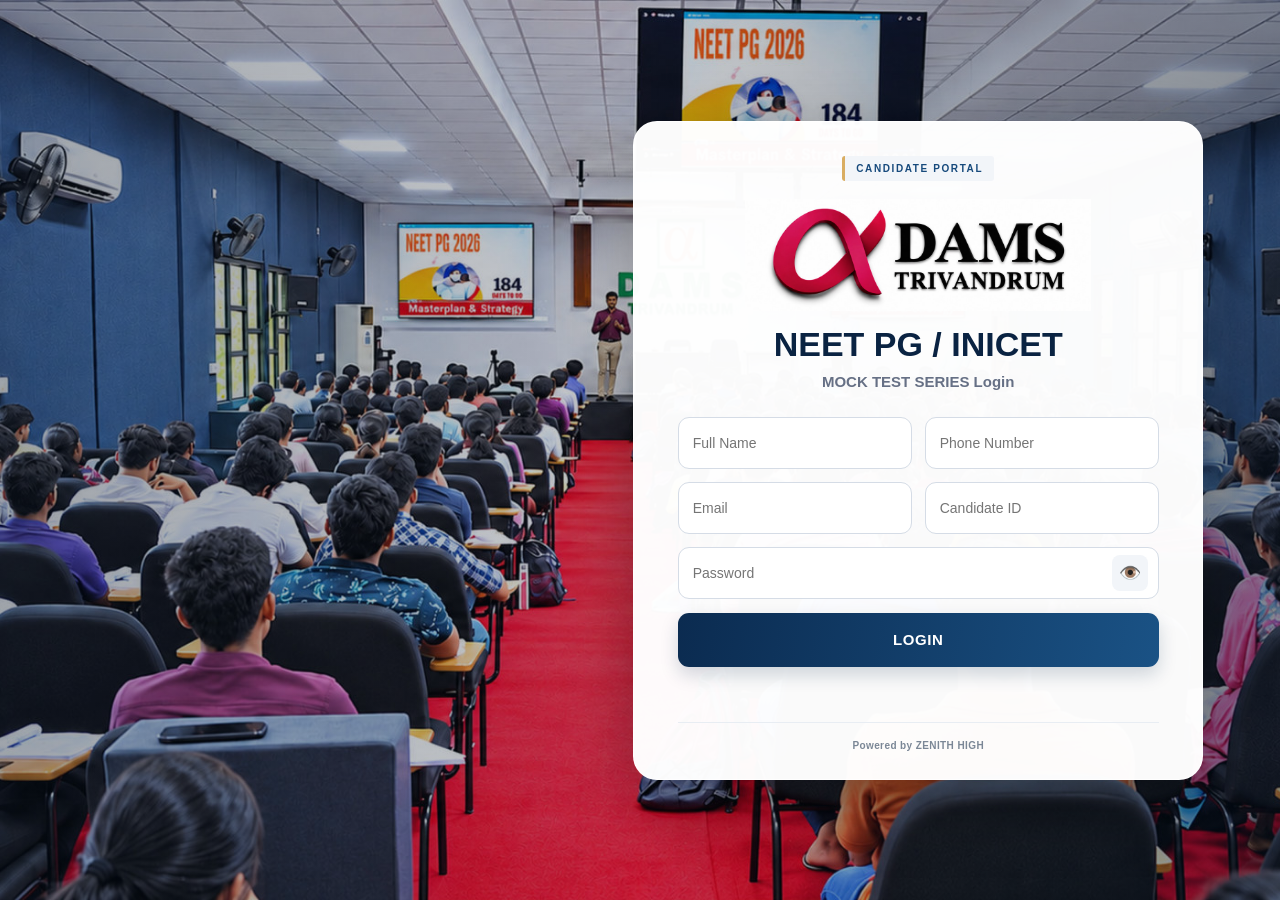
<file: login.html>
<!DOCTYPE html>
<html lang="en">
<head>
<meta charset="UTF-8">
<meta name="viewport" content="width=device-width, initial-scale=1.0">
<meta name="theme-color" content="#071a32">
<title>DAMS TRIVANDRUM | NEET PG / INICET</title>
<style>
:root{--navy:#0a2342;--blue:#174a7c;--gold:#d9ad62}
*{box-sizing:border-box}html,body{min-height:100%;margin:0}
body{min-height:100vh;min-height:100svh;display:flex;align-items:center;justify-content:flex-end;padding:34px clamp(24px,6vw,100px);background-color:#10243d;background-image:linear-gradient(90deg,rgba(5,18,35,.38),rgba(5,18,35,.22),rgba(5,18,35,.48)),url("IMG_4116.jpeg");background-position:center;background-size:cover;background-repeat:no-repeat;font-family:Arial,sans-serif}
.login-container{width:min(570px,100%);padding:34px clamp(25px,3.4vw,48px) 28px;border:1px solid rgba(255,255,255,.82);border-radius:24px;background:rgba(255,255,255,.98);box-shadow:0 24px 70px rgba(0,0,0,.32);text-align:center}
.login-container:before{content:"CANDIDATE PORTAL";display:block;width:max-content;margin:0 auto 18px;padding:7px 11px;border-left:3px solid var(--gold);border-radius:3px;background:#f2f5f9;color:var(--blue);font-size:10px;font-weight:900;letter-spacing:.16em}
.logo{display:block;width:min(100%,390px);height:112px;object-fit:contain;margin:0 auto 14px}
.inst-name{margin:0;color:var(--navy);font-size:clamp(25px,3vw,34px);font-weight:900}
.title{margin:9px 0 27px;color:#667085;font-size:15px;font-weight:600}
.form{display:grid;grid-template-columns:1fr 1fr;gap:13px}
.form>input,.password-box input{width:100%;min-width:0;height:52px;padding:0 14px;border:1px solid #d5dce6;border-radius:11px;background:#fff;color:#172235;font:inherit;font-size:14px;outline:none}
.form>input:focus,.password-box input:focus{border-color:#1b5688;box-shadow:0 0 0 3px rgba(23,74,124,.12)}
.password-box{position:relative;grid-column:1/-1}.password-box input{padding-right:52px}
.toggle{position:absolute;top:50%;right:11px;transform:translateY(-50%);width:36px;height:36px;border:0;border-radius:8px;background:#f2f5f9;color:#52657c;cursor:pointer;font-size:18px;transition:background .15s,transform .15s}
.form>button:not(.toggle){grid-column:1/-1;width:100%;min-height:54px;margin-top:1px;border:0;border-radius:11px;background:linear-gradient(100deg,#0b2b50,#1a5285);color:#fff;font-size:15px;font-weight:850;letter-spacing:.04em;cursor:pointer;box-shadow:0 8px 18px rgba(11,43,80,.18);transition:transform .12s,filter .15s,box-shadow .15s}
.form>button:not(.toggle):hover:not(:disabled){filter:brightness(1.08);box-shadow:0 10px 22px rgba(11,43,80,.24)}
.form>button:not(.toggle):active:not(:disabled),.toggle:active{transform:translateY(1px) scale(.99)}
.form>button:focus-visible,.toggle:focus-visible{outline:3px solid rgba(217,173,98,.85);outline-offset:3px}
.form>button:disabled{opacity:.65;cursor:wait}
#loginBtn.is-loading:before{content:"";display:inline-block;width:13px;height:13px;margin-right:9px;vertical-align:-2px;border:2px solid rgba(255,255,255,.4);border-top-color:#fff;border-radius:50%;animation:spin .7s linear infinite}
.toggle.is-toggled{background:#dce8f4;color:#123e68;box-shadow:inset 0 0 0 1px #b9cde0}
#msg{grid-column:1/-1;min-height:18px;margin:0;text-align:center;font-size:13px;overflow-wrap:anywhere}
.login-container:after{content:"Powered by ZENITH HIGH";display:block;margin-top:24px;padding-top:17px;border-top:1px solid #e8edf3;color:#7b8796;text-align:center;font-size:10px;font-weight:700;letter-spacing:.04em}
@keyframes spin{to{transform:rotate(360deg)}}
@media(max-width:760px){body{justify-content:center;padding:22px 14px;background-position:center;background-attachment:scroll}.login-container{width:min(520px,100%);padding:26px 20px 22px;border-radius:20px}.logo{height:90px;width:min(100%,330px)}.form{grid-template-columns:1fr;gap:11px}.password-box,.form>button,#msg{grid-column:1}.form>input,.password-box input{height:50px;font-size:16px}}
@media(max-width:380px){.login-container{padding:22px 16px 19px}.logo{height:78px}}
</style>
</head>
<body>
<main class="login-container">
  <img src="IMG_4332.jpeg" class="logo" alt="DAMS Trivandrum Logo">
  <h2 class="inst-name">NEET PG / INICET</h2>
  <h3 class="title">MOCK TEST SERIES Login</h3>
  <div class="form">
    <input type="text" id="fullName" placeholder="Full Name" autocomplete="name">
    <input type="tel" id="phone" placeholder="Phone Number" autocomplete="tel">
    <input type="email" id="email" placeholder="Email" autocomplete="email">
    <input type="text" id="cid" placeholder="Candidate ID" autocomplete="username">
    <div class="password-box">
      <input type="password" id="pwd" placeholder="Password" autocomplete="current-password">
      <button class="toggle" id="passwordToggle" type="button" onclick="togglePassword()" aria-label="Show password" aria-pressed="false">👁️</button>
    </div>
    <button type="button" id="loginBtn" onclick="login()">LOGIN</button>
    <p id="msg" role="status" aria-live="polite"></p>
  </div>
</main>
<script src="config.js?v=20261113_direct_approval_v2"></script>
<script src="tab-session.js?v=20261114_tab_bound_v1"></script>
  <script src="login.js?v=20261114_tab_bound_v1"></script>
</body>
</html>
</file>
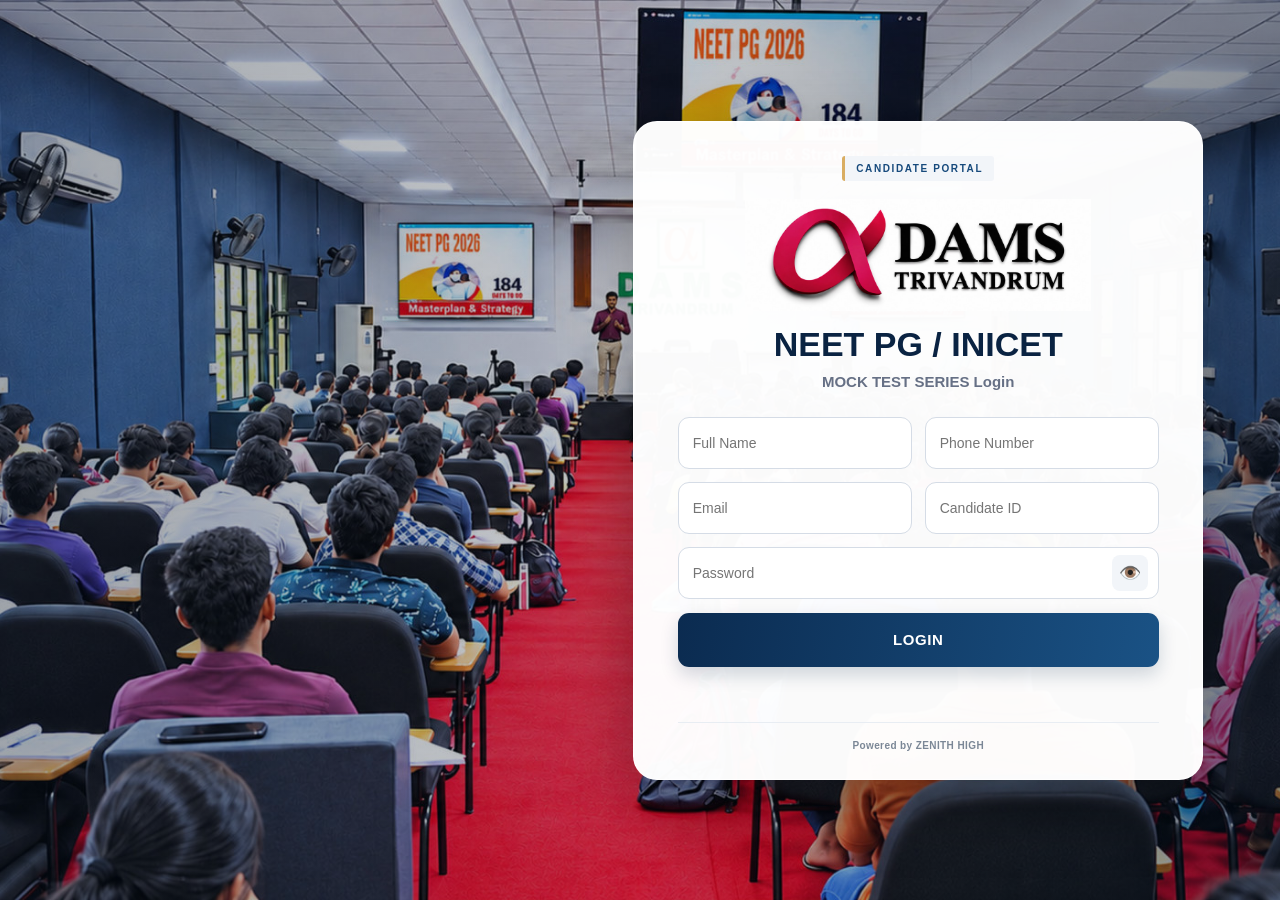
<file: qr-wait.html>
<!doctype html>
<html lang="en">
<head>
  <meta charset="utf-8">
  <meta name="viewport" content="width=device-width,initial-scale=1">
  <meta name="theme-color" content="#071a32">
  <meta http-equiv="refresh" content="1;url=exam-selector.html">
  <title>Centre Approval - DAMS CBT</title>
  <style>body{margin:0;padding:24px;font:16px Arial,sans-serif;background:#f3f5f8;color:#172b45}.card{max-width:560px;margin:8vh auto;padding:24px;border-radius:14px;background:#fff;box-shadow:0 8px 28px #10243d16}a{color:#174a7c;font-weight:700}</style>
</head>
<body><main class="card"><h1>DAMS TRIVANDRUM</h1><p>The older QR authorization screen has been replaced by direct exam-wise administrator approval.</p><p>Opening the examination selector… <a href="exam-selector.html">Continue now</a></p></main><script>location.replace(new URL('exam-selector.html', location.href).href);</script></body>
</html>
</file>
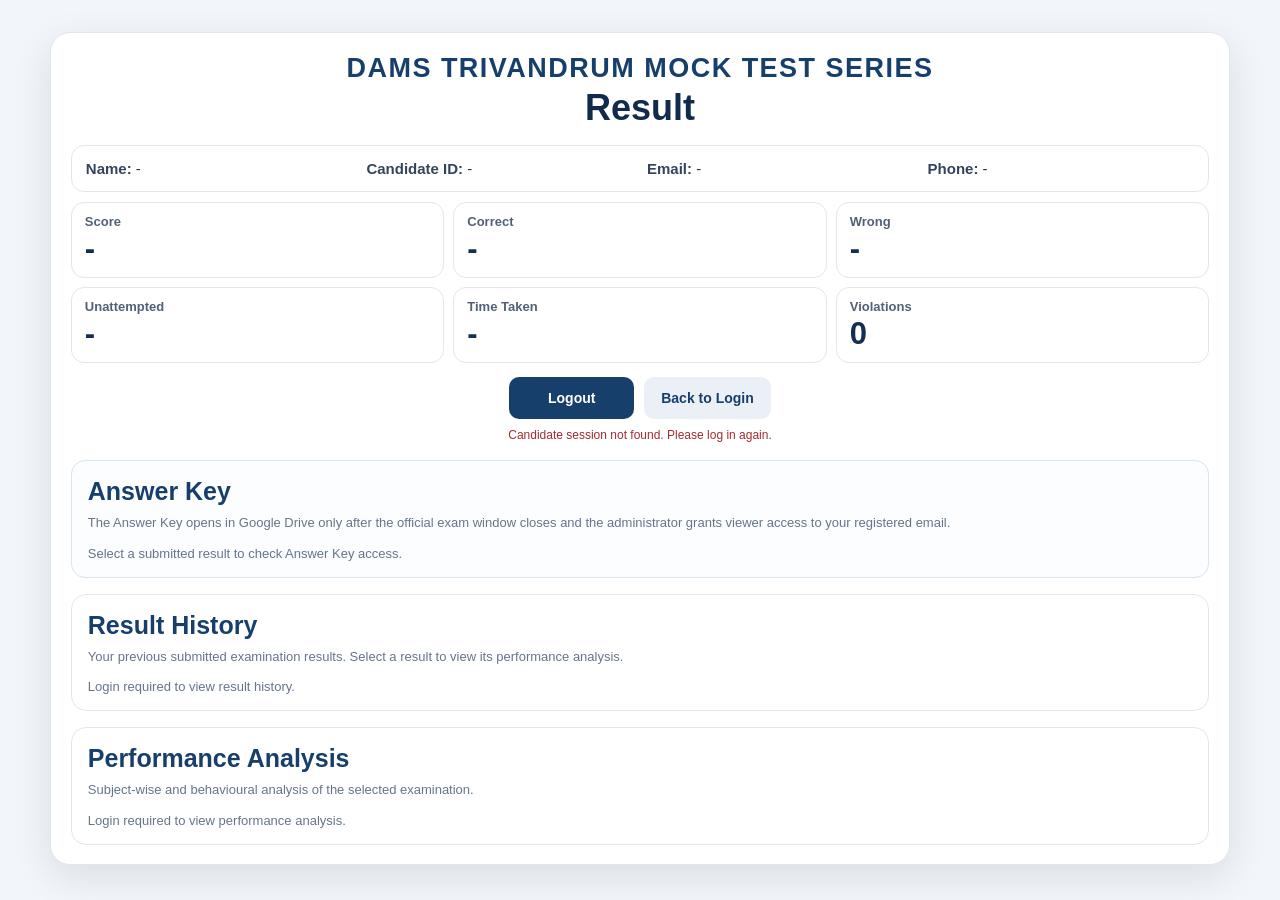
<file: result.html>
<!DOCTYPE html>
<html lang="en">
<head>
  <meta charset="UTF-8">
  <meta name="viewport" content="width=device-width, initial-scale=1.0">
  <meta name="theme-color" content="#071a32">
  <meta name="description" content="DAMS Trivandrum NEET PG Mock Test Result">
  <title>Result - DAMS Trivandrum Mock Test Series</title>

  <style>
    * { box-sizing: border-box; }
    html, body { margin: 0; min-height: 100%; }

    body.result-page {
      min-height: 100vh;
      min-height: 100svh;
      padding: 12px;
      background: #f2f5f9;
      color: #26364d;
      font-family: Arial, sans-serif;
    }

    .result-container {
      width: min(1180px, 100%);
      margin: 20px auto;
      padding: clamp(14px, 2.2vh, 24px);
      border: 1px solid #e1e7ef;
      border-radius: 20px;
      background: #fff;
      box-shadow: 0 12px 38px rgba(15,35,60,.10);
    }

    .brand-heading {
      margin: 0 0 3px;
      color: #173f6c;
      text-align: center;
      font-size: clamp(17px, 2.3vw, 27px);
      line-height: 1.15;
      font-weight: 900;
      letter-spacing: .055em;
    }

    .result-heading {
      margin: 0 0 16px;
      color: #102b4c;
      text-align: center;
      font-size: clamp(25px, 3vw, 36px);
      font-weight: 900;
    }

    .section-title {
      margin: 0 0 12px;
      color: #173f6c;
      font-size: clamp(19px, 2.2vw, 25px);
      font-weight: 900;
    }

    .section-subtitle {
      margin: -5px 0 13px;
      color: #66758a;
      font-size: 13px;
      line-height: 1.5;
    }

    .panel {
      margin-top: 16px;
      padding: 16px;
      border: 1px solid #e1e7ef;
      border-radius: 15px;
      background: #fff;
    }

    .candidate-card {
      display: grid;
      grid-template-columns: repeat(4, minmax(0, 1fr));
      gap: 8px 14px;
      padding: 12px 14px;
      margin-bottom: 10px;
      border: 1px solid #e1e7ef;
      border-radius: 13px;
    }

    .candidate-line {
      min-width: 0;
      overflow-wrap: anywhere;
      font-size: clamp(12px, 1.2vw, 15px);
      line-height: 1.4;
    }

    .candidate-line strong { color: #34445b; }

    .stats-grid {
      display: grid;
      grid-template-columns: repeat(3, minmax(0, 1fr));
      gap: 9px;
    }

    .stat-card {
      min-width: 0;
      padding: 11px 13px;
      border: 1px solid #e1e7ef;
      border-radius: 13px;
      background: #fff;
    }

    .stat-label {
      color: #526176;
      font-size: 13px;
      font-weight: 750;
    }

    .stat-value {
      margin-top: 3px;
      color: #142f50;
      font-size: clamp(21px, 2.6vw, 31px);
      line-height: 1.1;
      font-weight: 900;
      overflow-wrap: anywhere;
    }

    .result-actions {
      display: flex;
      justify-content: center;
      align-items: center;
      flex-wrap: wrap;
      gap: 10px;
      margin-top: 14px;
    }

    .result-btn {
      min-width: 125px;
      min-height: 42px;
      padding: 9px 17px;
      border: 0;
      border-radius: 10px;
      font-weight: 800;
      font-size: 14px;
      cursor: pointer;
    }

    .result-btn.primary { color: #fff; background: #173f6c; }
    .result-btn.secondary { color: #173f6c; background: #eaf0f6; }
    .result-btn.danger { color: #fff; background: #a12d3d; }
    .result-btn:disabled { opacity: .55; cursor: not-allowed; }
    .result-btn { transition: transform .12s ease, box-shadow .12s ease, filter .12s ease; }
    .result-btn:active:not(:disabled), .result-btn.feedback:not(:disabled) {
      transform: translateY(1px) scale(.98);
      box-shadow: inset 0 2px 5px rgba(0,0,0,.18), 0 0 0 3px rgba(77,139,196,.22);
      filter: brightness(1.04);
    }
    .history-select:active:not(:disabled), .history-select.feedback:not(:disabled) {
      transform: translateY(1px) scale(.98);
      box-shadow: inset 0 2px 5px rgba(0,0,0,.18), 0 0 0 3px rgba(77,139,196,.22);
    }
    .history-select:disabled { opacity:.55; cursor:progress; }

    .result-note {
      min-height: 18px;
      margin-top: 9px;
      text-align: center;
      color: #66758a;
      font-size: 12px;
      overflow-wrap: anywhere;
    }

    .result-note.error { color: #a12d2d; }

    .history-list {
      display: grid;
      gap: 9px;
    }

    .history-item {
      display: grid;
      grid-template-columns: 1.5fr repeat(5, minmax(70px, .7fr)) auto;
      align-items: center;
      gap: 10px;
      padding: 12px;
      border: 1px solid #dfe6ef;
      border-radius: 12px;
      background: #fff;
    }

    .history-item.selected {
      border: 2px solid #245987;
      background: #f2f7fc;
    }

    .history-date {
      color: #34445b;
      font-size: 13px;
      font-weight: 800;
      overflow-wrap: anywhere;
    }

    .history-metric small {
      display: block;
      color: #66758a;
      font-size: 11px;
    }

    .history-metric strong {
      display: block;
      margin-top: 3px;
      color: #173f6c;
      font-size: 17px;
    }

    .history-metric.progress-up strong { color:#177245; }
    .history-metric.progress-down strong { color:#a12d3d; }
    .history-metric { min-width:0; overflow-wrap:anywhere; }
    .history-select {
      border: 0;
      border-radius: 9px;
      padding: 9px 12px;
      color: #fff;
      background: #173f6c;
      font-weight: 800;
      cursor: pointer;
    }

    .analysis-grid {
      display: grid;
      grid-template-columns: repeat(2, minmax(0, 1fr));
      gap: 12px;
    }

    .analysis-card {
      min-width: 0;
      padding: 13px;
      border: 1px solid #e1e7ef;
      border-radius: 12px;
      background: #fff;
    }

    .analysis-card h3 {
      margin: 0 0 10px;
      color: #173f6c;
      font-size: 16px;
    }

    .analysis-row {
      padding: 10px 0;
      border-top: 1px solid #edf0f4;
    }

    .analysis-row:first-of-type { border-top: 0; }

    .analysis-row-title {
      display: flex;
      justify-content: space-between;
      gap: 8px;
      color: #34445b;
      font-size: 13px;
      font-weight: 800;
    }

    .analysis-details {
      margin-top: 5px;
      color: #66758a;
      font-size: 12px;
      line-height: 1.6;
    }

    .progress-track {
      height: 8px;
      margin-top: 7px;
      overflow: hidden;
      border-radius: 20px;
      background: #e9eef4;
    }

    .progress-fill {
      height: 100%;
      width: 0;
      border-radius: 20px;
      background: #28734f;
    }

    .behaviour-list {
      display: grid;
      gap: 8px;
    }

    .behaviour-item {
      display: flex;
      justify-content: space-between;
      gap: 10px;
      padding: 10px;
      border-radius: 9px;
      background: #f3f6fa;
      font-size: 13px;
    }

    .behaviour-item strong { color: #173f6c; }

    .empty-state {
      padding: 16px;
      border-radius: 10px;
      color: #66758a;
      background: #f3f6fa;
      font-size: 13px;
      line-height: 1.5;
    }

    .metadata-note {
      margin-top: 12px;
      padding: 11px;
      border-radius: 9px;
      color: #526176;
      background: #f3f6fa;
      font-size: 12px;
      line-height: 1.5;
    }

    .loading {
      color: #66758a;
      font-size: 13px;
    }

    @media (max-width: 700px) {
      body.result-page { padding: 8px; }
      .result-container { margin: 8px auto; padding: 13px; border-radius: 15px; }
      .candidate-card { grid-template-columns: repeat(2, minmax(0, 1fr)); gap: 8px; }
      .stats-grid { grid-template-columns: repeat(2, minmax(0, 1fr)); gap: 7px; }
      .stat-card { padding: 9px 10px; }
      .stat-label { font-size: 12px; }
      .panel { padding: 12px; }
      .analysis-grid { grid-template-columns: 1fr; }
      .history-item {
        grid-template-columns: repeat(2, minmax(0, 1fr));
      }
      .history-date { grid-column: 1 / -1; }
      .history-select { grid-column: 1 / -1; width: 100%; }
      .result-btn { min-width: 120px; }
    }

    @media (max-width: 360px) {
      .candidate-card { grid-template-columns: 1fr; }
      .stats-grid { grid-template-columns: 1fr 1fr; }
    }
.answer-key-panel { border:1px solid #d9e4ef; border-radius:14px; background:#fbfdff; padding:16px; margin:14px 0; }
    .answer-key-link { display:inline-block; margin-top:10px; padding:11px 16px; border-radius:9px; background:#174a7c; color:#fff; font-weight:800; text-decoration:none; }
    .answer-key-link[hidden] { display:none; }
  </style>
</head>

<body class="result-page">
  <main class="result-container">

    <h1 class="brand-heading">DAMS TRIVANDRUM MOCK TEST SERIES</h1>
    <h2 class="result-heading">Result</h2>

    <section class="candidate-card" aria-label="Candidate details">
      <div class="candidate-line"><strong>Name:</strong> <span id="candName">-</span></div>
      <div class="candidate-line"><strong>Candidate ID:</strong> <span id="candId">-</span></div>
      <div class="candidate-line"><strong>Email:</strong> <span id="candEmail">-</span></div>
      <div class="candidate-line"><strong>Phone:</strong> <span id="candPhone">-</span></div>
    </section>

    <section class="stats-grid" aria-label="Examination result">
      <div class="stat-card"><div class="stat-label">Score</div><div class="stat-value" id="score">-</div></div>
      <div class="stat-card"><div class="stat-label">Correct</div><div class="stat-value" id="correct">-</div></div>
      <div class="stat-card"><div class="stat-label">Wrong</div><div class="stat-value" id="wrong">-</div></div>
      <div class="stat-card"><div class="stat-label">Unattempted</div><div class="stat-value" id="unattempted">-</div></div>
      <div class="stat-card"><div class="stat-label">Time Taken</div><div class="stat-value" id="timeTaken">-</div></div>
      <div class="stat-card"><div class="stat-label">Violations</div><div class="stat-value" id="violations">0</div></div>
    </section>

    <div class="result-actions">
      <button class="result-btn primary" type="button" onclick="backToLogin()">Logout</button>
      <button class="result-btn secondary" type="button" onclick="backToLogin()">Back to Login</button>
    </div>

    <div class="result-note" id="statusNote" role="status" aria-live="polite">
      Loading result…
    </div>


    <!-- ANSWER KEY ACCESS: returned only after server verifies release, submitted result and Drive grant. -->
    <section class="panel answer-key-panel" id="answerKeyPanel">
      <h2 class="section-title">Answer Key</h2>
      <p class="section-subtitle">The Answer Key opens in Google Drive only after the official exam window closes and the administrator grants viewer access to your registered email.</p>
      <div id="answerKeyStatus" class="loading" role="status" aria-live="polite">Select a submitted result to check Answer Key access.</div>
      <a id="answerKeyLink" class="answer-key-link" href="#" target="_blank" rel="noopener noreferrer" hidden>Open Answer Key in Google Drive</a>
    </section>
<!-- RESULT HISTORY -->
    <section class="panel" id="historyPanel">
      <h2 class="section-title">Result History</h2>
      <p class="section-subtitle">
        Your previous submitted examination results. Select a result to view its performance analysis.
      </p>
      <div id="historyStatus" class="loading">Loading result history…</div>
      <div id="historyList" class="history-list"></div>
    </section>

    <!-- PERFORMANCE ANALYSIS -->
    <section class="panel" id="analysisPanel">
      <h2 class="section-title">Performance Analysis</h2>
      <p class="section-subtitle" id="analysisSubtitle">
        Subject-wise and behavioural analysis of the selected examination.
      </p>

      <div id="analysisStatus" class="loading">
        Select a result to load performance analysis.
      </div>

      <div id="analysisContent" hidden>
        <div class="analysis-grid">
          <div class="analysis-card">
            <h3>Subject-wise Performance</h3>
            <div id="subjectAnalysis"></div>
          </div>

          <div class="analysis-card">
            <h3>Behavioural Analysis</h3>
            <div id="behaviourAnalysis"></div>
          </div>
        </div>

        <div class="metadata-note" id="metadataNote"></div>
      </div>
    </section>

  </main>

  <script src="config.js?v=20261113_direct_approval_v2"></script>
  <script src="result.js?v=20261114_tab_bound_v1"></script>
</body>
</html>
</file>
<file: dams-theme.css>
/* DAMS TRIVANDRUM CBT THEME
   Put this file beside login.html and exam.html.
   Add <link rel="stylesheet" href="dams-theme.css"> inside the <head>
   of BOTH pages, after their existing stylesheets/styles.
   Existing HTML IDs, JavaScript, API calls and exam logic are unchanged.
*/
:root{--dams-magenta:#b0004e;--dams-magenta-dark:#85003b;--dams-magenta-soft:#fbe8f0;--dams-charcoal:#25232a;--dams-muted:#667085;--dams-border:#e4e7ec;--dams-page:#f5f6f8;--dams-green:#269b4b;--dams-purple:#a345b2;--dams-blue:#238be5;--dams-yellow:#f2c230}
body{color:var(--dams-charcoal);background:var(--dams-page);font-family:Inter,"Segoe UI",Arial,sans-serif}button,input{font-family:inherit}button{transition:background .18s ease,box-shadow .18s ease,transform .18s ease}button:focus-visible,input:focus-visible{outline:3px solid rgba(176,0,78,.25);outline-offset:2px}
/* LOGIN */
body:has(.login-container){background-color:#f3f4f7;background-image:radial-gradient(circle at 15% 15%,rgba(176,0,78,.12),transparent 32%),linear-gradient(135deg,#f7f7f9,#eceef2);background-attachment:scroll}
.login-container{width:min(540px,100%);padding:34px clamp(22px,4vw,44px);border:1px solid rgba(255,255,255,.9);border-radius:22px;background:rgba(255,255,255,.98);box-shadow:0 24px 70px rgba(37,35,42,.14)}
.login-container::before{border-left-color:var(--dams-magenta);background:var(--dams-magenta-soft);color:var(--dams-magenta-dark)}.inst-name{color:var(--dams-charcoal)}.title{color:var(--dams-muted)}
.form>input,.password-box input{border:1px solid #d7dbe2;border-radius:11px;background:#fff;color:var(--dams-charcoal)}.form>input:focus,.password-box input:focus{border-color:var(--dams-magenta);box-shadow:0 0 0 3px rgba(176,0,78,.12)}
.form>button{border-radius:11px;background:linear-gradient(105deg,var(--dams-magenta-dark),var(--dams-magenta));box-shadow:0 8px 20px rgba(176,0,78,.22)}.form>button:hover{background:var(--dams-magenta-dark);box-shadow:0 11px 24px rgba(176,0,78,.26)}.login-container::after{border-top-color:var(--dams-border)}
/* EXAM */
body:has(.topbar){background:var(--dams-page)}.topbar{min-height:58px;padding:10px 22px;background:linear-gradient(100deg,var(--dams-magenta-dark),var(--dams-magenta));box-shadow:0 4px 18px rgba(62,0,28,.18);color:#fff;font-size:14px;letter-spacing:.01em}
.layout{grid-template-columns:minmax(0,1fr) 290px;gap:18px;padding:18px;min-height:calc(100vh - 58px)}.main{padding:22px clamp(18px,3vw,42px);border:1px solid var(--dams-border);border-radius:16px;background:#fff;box-shadow:0 5px 22px rgba(37,35,42,.05)}.qbox{max-width:1000px;margin:0 auto}.student-info{color:#475467;font-size:13px}.qtitle{margin:14px 0;color:var(--dams-charcoal);font-size:20px;font-weight:800}
.qtext{padding:16px 18px;border:1px solid #ececf1;border-radius:13px;background:#f4f5f8;color:#22212a;font-size:16px;line-height:1.55}.opt{align-items:center;min-height:48px;padding:12px 15px;border:1px solid #e1e3e8;border-radius:11px;background:#fff;color:#27252c;box-shadow:0 1px 3px rgba(37,35,42,.035)}.opt:hover{border-color:#d7a1b8;background:#fff8fb}.opt.selected{border-color:var(--dams-magenta);background:var(--dams-magenta-soft);color:#3b1024;box-shadow:inset 0 0 0 1px rgba(176,0,78,.08)}.opt input[type=radio]{accent-color:var(--dams-magenta);width:19px;height:19px}
.actions{gap:9px;margin-top:16px}.actions button,.img-modal button{min-height:42px;padding:10px 17px;border-radius:9px;background:var(--dams-magenta);color:#fff;font-weight:750}.actions button:hover,.img-modal button:hover{background:var(--dams-magenta-dark);transform:translateY(-1px)}.actions button:disabled{opacity:.42;transform:none}button.danger{background:#34313a}button.danger:hover{background:#17151a}
.palette{top:76px;min-height:calc(100vh - 94px);max-height:calc(100vh - 94px);padding:20px 17px;border:1px solid var(--dams-border);border-radius:16px;background:#fff;box-shadow:0 5px 22px rgba(37,35,42,.06)}.palette h3{margin-bottom:17px;color:var(--dams-charcoal);font-size:18px;font-weight:800}#pal{grid-template-columns:repeat(6,minmax(30px,1fr));gap:8px}#pal button{width:100%;height:38px;border:1px solid transparent;border-radius:8px;background:#eceef2;color:#25232a;font-size:13px;font-weight:750}#pal button.unanswered{background:#eceef2;color:#25232a}#pal button.answered{background:var(--dams-green);color:#fff}#pal button.review{background:var(--dams-purple);color:#fff}#pal button.ansreview{background:var(--dams-blue);color:#fff}#pal button.current{outline:3px solid var(--dams-yellow);outline-offset:1px;border-color:#8b6b00;color:#201900;background:var(--dams-yellow)}
.legend{margin-top:18px;padding-top:14px;border-top:1px solid var(--dams-border);color:#42404a;line-height:1.4}.dot{width:14px;height:14px;border-radius:4px}.dot.unanswered{background:#eceef2;border:1px solid #cfd3da}.dot.answered{background:var(--dams-green)}.dot.review{background:var(--dams-purple)}.dot.ansreview{background:var(--dams-blue)}.warning{color:#b42318}
@media(max-width:768px){.topbar{min-height:54px;padding:9px 12px;font-size:12px}.layout{display:flex;flex-direction:column;gap:12px;padding:10px}.main{padding:15px 12px;border-radius:13px}.qtitle{font-size:18px}.qtext{padding:13px;font-size:15px}.opt{min-height:48px;padding:12px}.actions{gap:7px}.actions button{flex:1 1 auto;min-height:42px;padding:9px 10px}.palette{position:static;min-height:auto;max-height:none;padding:16px 13px;border-radius:13px}#pal{grid-template-columns:repeat(6,minmax(0,1fr));gap:8px}#pal button{height:40px}}
@media(max-width:380px){.topbar{font-size:10px}#pal{grid-template-columns:repeat(5,minmax(0,1fr))}}
</file>
<file: ui-feedback.css>
/* Shared interaction feedback for all DAMS CBT pages. */
:where(button, [role="button"], .answer-key-link, .history-select) {
  -webkit-tap-highlight-color: transparent;
  touch-action: manipulation;
}

button,
.answer-key-link,
.history-select {
  transition:
    transform 120ms ease,
    filter 120ms ease,
    box-shadow 140ms ease,
    opacity 140ms ease;
}

button:active:not(:disabled),
button.feedback,
.answer-key-link:active,
.answer-key-link.feedback,
.history-select:active:not(:disabled),
.history-select.feedback:not(:disabled) {
  transform: translateY(1px) scale(.975);
  filter: brightness(.96);
  box-shadow: inset 0 2px 5px rgba(0, 0, 0, .16), 0 0 0 3px rgba(35, 111, 170, .16);
}

button:focus-visible,
.answer-key-link:focus-visible,
.history-select:focus-visible {
  outline: 3px solid rgba(217, 173, 98, .88);
  outline-offset: 3px;
}

button:disabled {
  cursor: not-allowed;
}

button[aria-busy="true"] {
  cursor: progress;
  opacity: .86;
}

button[aria-busy="true"]::before {
  content: "";
  display: inline-block;
  width: 11px;
  height: 11px;
  margin-right: 8px;
  border: 2px solid currentColor;
  border-right-color: transparent;
  border-radius: 50%;
  vertical-align: -1px;
  animation: dams-ui-spin .7s linear infinite;
}

/* Long admin/results pages can paint the first visible panel sooner. */
@supports (content-visibility: auto) {
  #dashboard > .panel,
  body.result-page .panel {
    content-visibility: auto;
    contain-intrinsic-size: auto 420px;
  }
}

@keyframes dams-ui-spin {
  to { transform: rotate(360deg); }
}

@media (prefers-reduced-motion: reduce) {
  button,
  .answer-key-link,
  .history-select {
    transition-duration: .01ms !important;
  }
  button[aria-busy="true"]::before {
    animation-duration: .01ms !important;
  }
}

/* Exam answer rows also provide a tactile response on touch screens. */
.opt:active { transform: translateY(1px); filter: brightness(.985); }
</file>
